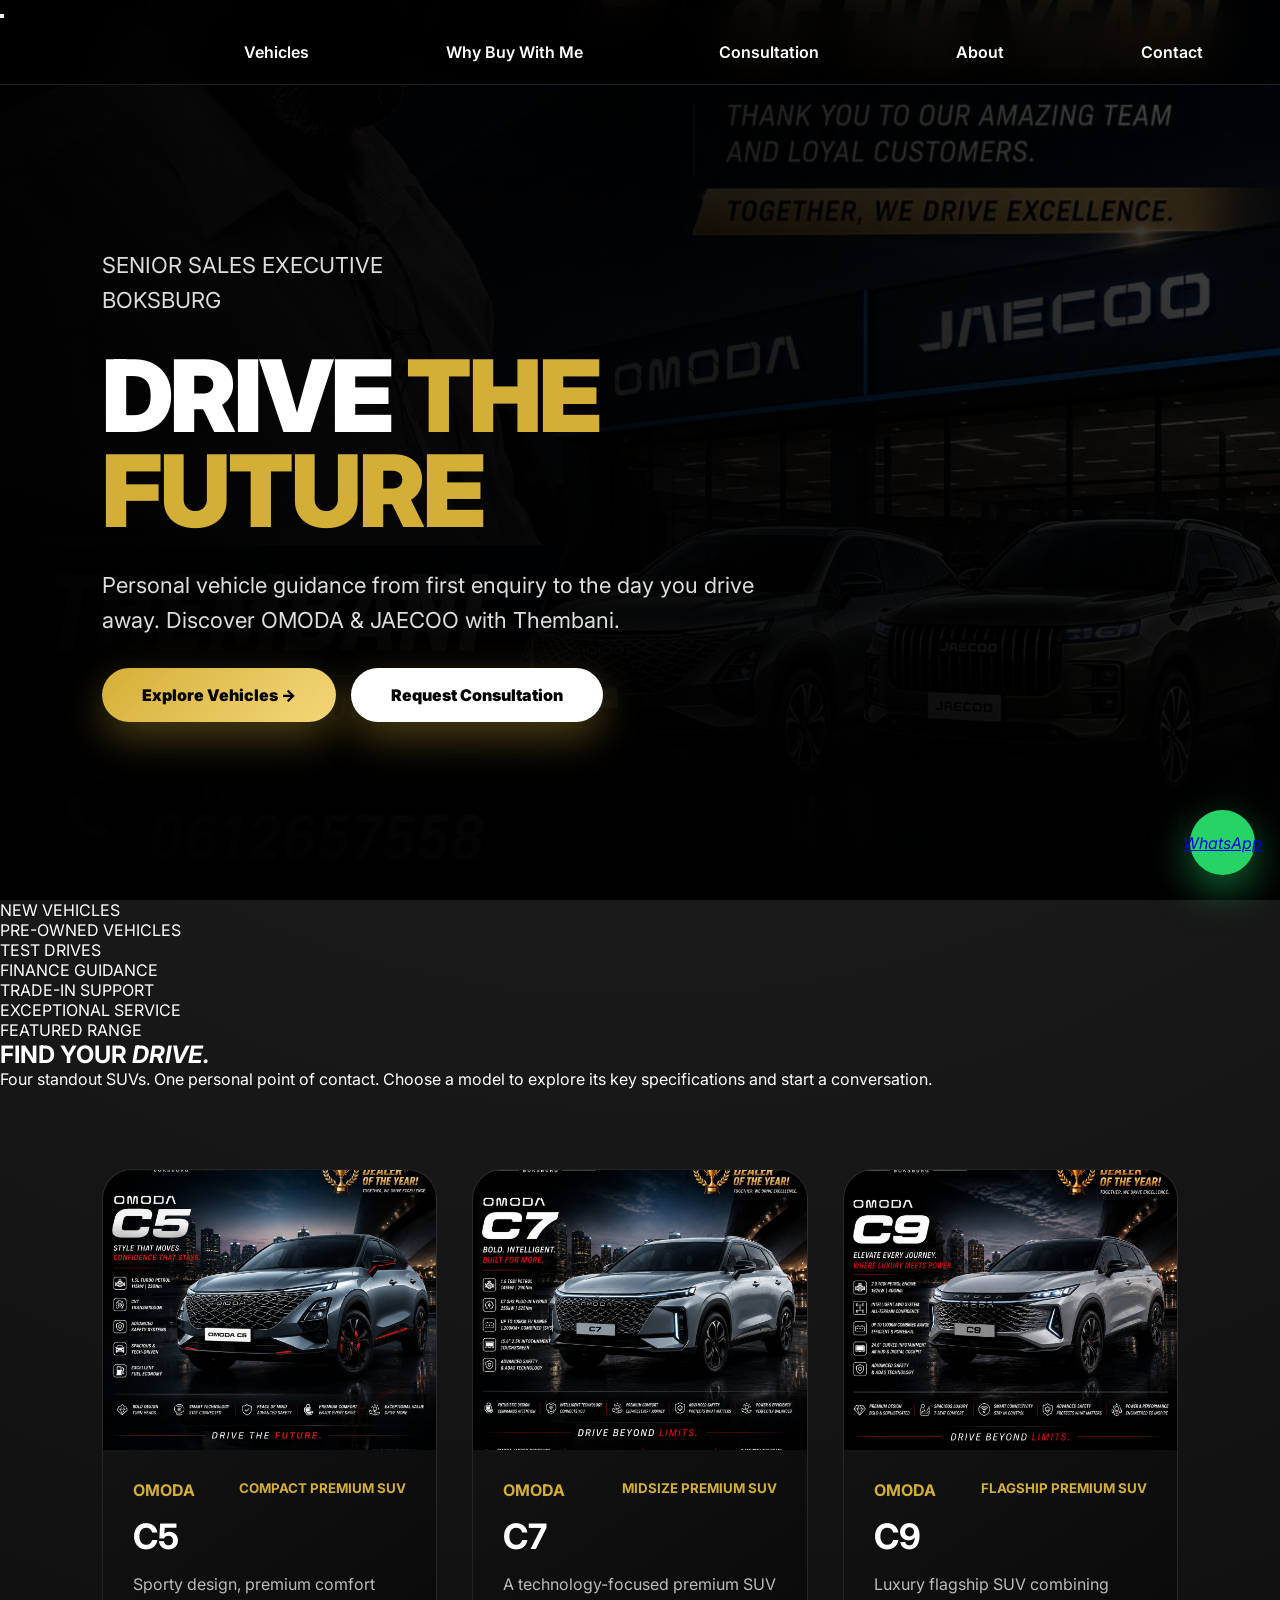
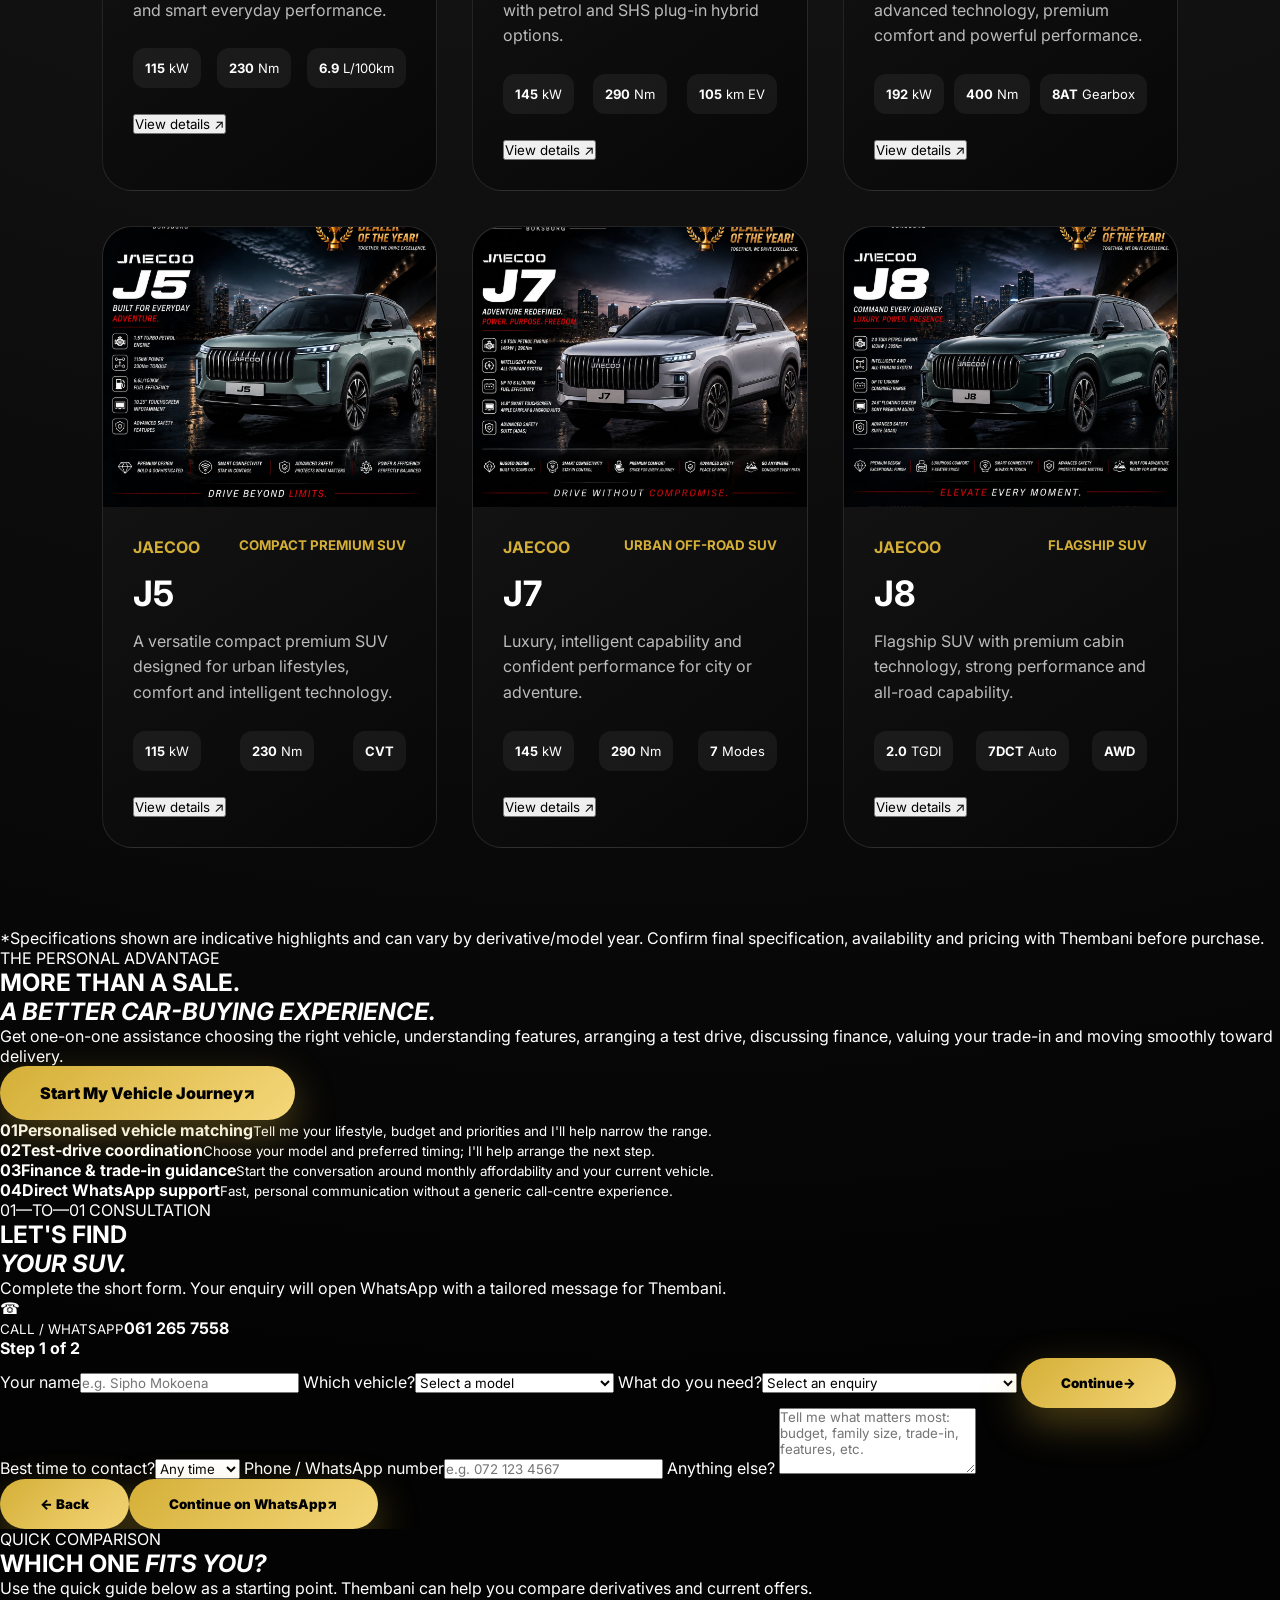
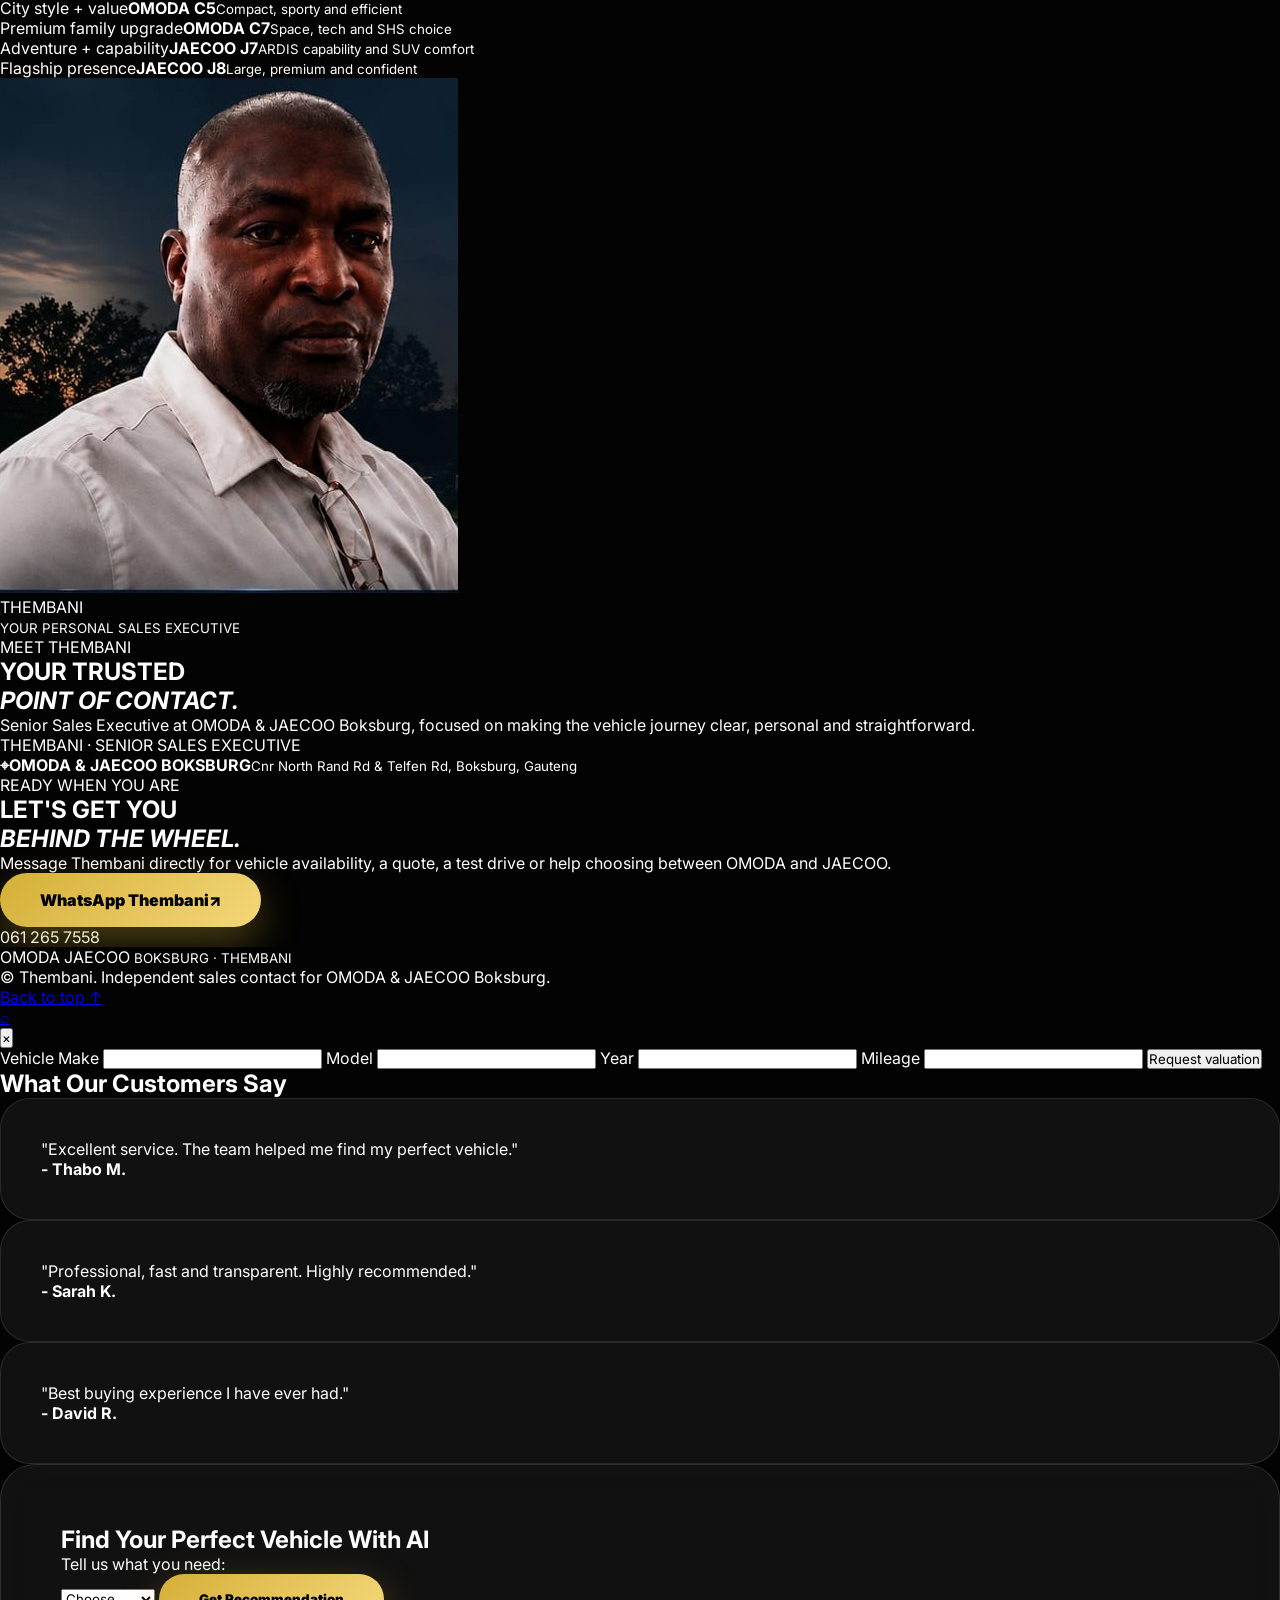
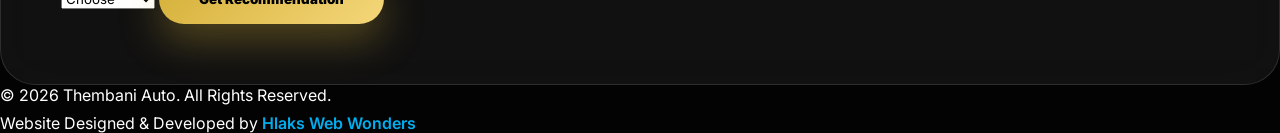
<file: index.html>
<!doctype html>
<html lang="en">
<head>
  <meta name="google-site-verification" content="RjK8YT0u8Tmam9hct8EhXqsMdAw_JvG0MverDGCIoIQ" />
  <meta charset="utf-8">
  <meta name="viewport" content="width=device-width, initial-scale=1">
  <meta name="theme-color" content="#05070b">
  <meta name="description" content="Thembani — Senior Sales Executive at OMODA & JAECOO Boksburg. Explore the C5, C7, J7 and J8 and request a consultation, test drive or personalised quote.">
  <title>Thembani | OMODA & JAECOO Boksburg</title>
  <link rel="preconnect" href="https://fonts.googleapis.com">
  <link rel="preconnect" href="https://fonts.gstatic.com" crossorigin>
  <link href="https://fonts.googleapis.com/css2?family=Barlow+Condensed:wght@400;500;600;700;800&family=Inter:wght@400;500;600;700;800&display=swap" rel="stylesheet">
  <link rel="stylesheet" href="style.css">
</head>
<body>
  <div class="noise"></div>
  <div class="progress" id="progress"></div>

  <header class="site-header" id="top">
    <a class="brand" href="#home" aria-label="Thembani OMODA JAECOO home">
      
    <button class="menu-toggle" id="menuToggle" aria-label="Open menu"><span></span><span></span><span></span></button>
    <nav id="mainNav">
</button>
      <a href="#vehicles">Vehicles</a>
      <a href="#why">Why Buy With Me</a>
      <a href="#consultation">Consultation</a>
      <a href="#about">About</a>
      <a href="#contact">Contact</a>
    </nav>
   
  </header>

  <main>
    <section class="hero">

<div class="hero-overlay"></div>

<div class="hero-content">

<p class="hero-small">
SENIOR SALES EXECUTIVE<br>
BOKSBURG
</p>

<h1>
DRIVE
<span>
THE FUTURE
</span>
</h1>


<p class="hero-text">
Personal vehicle guidance from first enquiry to the day you drive away. Discover OMODA & JAECOO with Thembani.
</p>


<div class="hero-buttons">

<a href="#vehicles" class="btn">
Explore Vehicles →
</a>


<a href="#contact" class="btn secondary">
Request Consultation
</a>

</div>


</div>

</section>

    <section class="ticker" aria-label="Key services">
      <div>NEW VEHICLES</div><div>PRE-OWNED VEHICLES</div><div>TEST DRIVES</div><div>FINANCE GUIDANCE</div><div>TRADE-IN SUPPORT</div><div>EXCEPTIONAL SERVICE</div>
    </section>

    <section class="section vehicles" id="vehicles">
      <div class="section-heading reveal">
        <div><p class="eyebrow"><span></span> FEATURED RANGE</p><h2>FIND YOUR <em>DRIVE.</em></h2></div>
        <p>Four standout SUVs. One personal point of contact. Choose a model to explore its key specifications and start a conversation.</p>
      </div>
      <div class="vehicle-grid">

<!-- OMODA C5 -->
<article class="vehicle-card reveal" data-model="OMODA C5" data-brand="OMODA" data-price="From R329,900">

<div class="vehicle-image c5">
<img src="C5.jpeg" alt="OMODA C5 Premium SUV">
</div>

<div class="vehicle-content">

<div class="vehicle-top">
<span>OMODA</span>
<small>COMPACT PREMIUM SUV</small>
</div>

<h3>C5</h3>

<p>
Sporty design, premium comfort and smart everyday performance.
</p>

<div class="spec-row">
<span><b>115</b> kW</span>
<span><b>230</b> Nm</span>
<span><b>6.9</b> L/100km</span>
</div>

<button class="text-btn details-btn">
View details ↗
</button>

</div>

</article>



<!-- OMODA C7 -->
<article class="vehicle-card reveal" data-model="OMODA C7" data-brand="OMODA" data-price="Enquire for latest price">

<div class="vehicle-image c7">
<img src="c7.jpeg" alt="OMODA C7 Premium SUV">
</div>

<div class="vehicle-content">

<div class="vehicle-top">
<span>OMODA</span>
<small>MIDSIZE PREMIUM SUV</small>
</div>

<h3>C7</h3>

<p>
A technology-focused premium SUV with petrol and SHS plug-in hybrid options.
</p>

<div class="spec-row">
<span><b>145</b> kW</span>
<span><b>290</b> Nm</span>
<span><b>105</b> km EV</span>
</div>

<button class="text-btn details-btn">
View details ↗
</button>

</div>

</article>




<!-- OMODA C9 -->
<article class="vehicle-card reveal" data-model="OMODA C9" data-brand="OMODA" data-price="From R885,900">

<div class="vehicle-image c9">
<img src="C9.jpeg" alt="OMODA C9 Premium SUV">
</div>

<div class="vehicle-content">

<div class="vehicle-top">
<span>OMODA</span>
<small>FLAGSHIP PREMIUM SUV</small>
</div>

<h3>C9</h3>

<p>
Luxury flagship SUV combining advanced technology, premium comfort and powerful performance.
</p>

<div class="spec-row">
<span><b>192</b> kW</span>
<span><b>400</b> Nm</span>
<span><b>8AT</b> Gearbox</span>
</div>

<button class="text-btn details-btn">
View details ↗
</button>

</div>

</article>




<!-- JAECOO J5 -->
<article class="vehicle-card reveal" data-model="JAECOO J5" data-brand="JAECOO" data-price="From R339,900">

<div class="vehicle-image j5">
<img src="j5.jpeg" alt="JAECOO J5 Premium SUV">
</div>

<div class="vehicle-content">

<div class="vehicle-top">
<span>JAECOO</span>
<small>COMPACT PREMIUM SUV</small>
</div>

<h3>J5</h3>

<p>
A versatile compact premium SUV designed for urban lifestyles, comfort and intelligent technology.
</p>

<div class="spec-row">
<span><b>115</b> kW</span>
<span><b>230</b> Nm</span>
<span><b>CVT</b></span>
</div>

<button class="text-btn details-btn">
View details ↗
</button>

</div>

</article>




<!-- JAECOO J7 -->
<article class="vehicle-card reveal" data-model="JAECOO J7" data-brand="JAECOO" data-price="From R519,900">

<div class="vehicle-image j7">
<img src="j7.jpeg" alt="JAECOO J7 Premium SUV">
</div>

<div class="vehicle-content">

<div class="vehicle-top">
<span>JAECOO</span>
<small>URBAN OFF-ROAD SUV</small>
</div>

<h3>J7</h3>

<p>
Luxury, intelligent capability and confident performance for city or adventure.
</p>

<div class="spec-row">
<span><b>145</b> kW</span>
<span><b>290</b> Nm</span>
<span><b>7</b> Modes</span>
</div>

<button class="text-btn details-btn">
View details ↗
</button>

</div>

</article>




<!-- JAECOO J8 -->
<article class="vehicle-card reveal" data-model="JAECOO J8" data-brand="JAECOO" data-price="Enquire for latest price">

<div class="vehicle-image j8">
<img src="j8.jpeg" alt="JAECOO J8 Premium SUV">
</div>

<div class="vehicle-content">

<div class="vehicle-top">
<span>JAECOO</span>
<small>FLAGSHIP SUV</small>
</div>

<h3>J8</h3>

<p>
Flagship SUV with premium cabin technology, strong performance and all-road capability.
</p>

<div class="spec-row">
<span><b>2.0</b> TGDI</span>
<span><b>7DCT</b> Auto</span>
<span><b>AWD</b></span>
</div>

<button class="text-btn details-btn">
View details ↗
</button>

</div>

</article>


</div>
      <p class="fine-print">*Specifications shown are indicative highlights and can vary by derivative/model year. Confirm final specification, availability and pricing with Thembani before purchase.</p>
    </section>

    <section class="feature-band" id="why">
      <div class="feature-copy reveal"><p class="eyebrow"><span></span> THE PERSONAL ADVANTAGE</p><h2>MORE THAN A SALE.<br><em>A BETTER CAR-BUYING EXPERIENCE.</em></h2><p>Get one-on-one assistance choosing the right vehicle, understanding features, arranging a test drive, discussing finance, valuing your trade-in and moving smoothly toward delivery.</p><a class="btn btn-primary" href="#consultation">Start My Vehicle Journey <span>↗</span></a></div>
      <div class="benefit-list reveal">
        <div><b>01</b><span><strong>Personalised vehicle matching</strong><small>Tell me your lifestyle, budget and priorities and I'll help narrow the range.</small></span></div>
        <div><b>02</b><span><strong>Test-drive coordination</strong><small>Choose your model and preferred timing; I'll help arrange the next step.</small></span></div>
        <div><b>03</b><span><strong>Finance & trade-in guidance</strong><small>Start the conversation around monthly affordability and your current vehicle.</small></span></div>
        <div><b>04</b><span><strong>Direct WhatsApp support</strong><small>Fast, personal communication without a generic call-centre experience.</small></span></div>
      </div>
    </section>

    <section class="section consultation" id="consultation">
      <div class="consultation-intro reveal"><p class="eyebrow"><span></span> 01—TO—01 CONSULTATION</p><h2>LET'S FIND<br><em>YOUR SUV.</em></h2><p>Complete the short form. Your enquiry will open WhatsApp with a tailored message for Thembani.</p><div class="mini-contact"><span>☎</span><div><small>CALL / WHATSAPP</small><strong>061 265 7558</strong></div></div></div>
      <form class="lead-form reveal" id="leadForm">
        <div class="form-progress"><span></span><b id="formStep">Step 1 of 2</b></div>
        <div class="form-step active" data-step="1">
          <label>Your name<input required name="name" placeholder="e.g. Sipho Mokoena"></label>
          <label>Which vehicle?<select required name="model"><option value="">Select a model</option><option>OMODA C5</option><option>OMODA C7</option><option>JAECOO J7</option><option>JAECOO J8</option><option>Not sure — help me choose</option></select></label>
          <label>What do you need?<select required name="intent"><option value="">Select an enquiry</option><option>Vehicle consultation</option><option>Book a test drive</option><option>Request a quote</option><option>Finance / monthly payment guidance</option><option>Trade-in valuation</option><option>Check availability</option><option>General enquiry</option></select></label>
          <button type="button" class="btn btn-primary next-step">Continue <span>→</span></button>
        </div>
        <div class="form-step" data-step="2">
          <label>Best time to contact?<select name="time"><option>Any time</option><option>Morning</option><option>Afternoon</option><option>Evening</option></select></label>
          <label>Phone / WhatsApp number<input required name="phone" type="tel" placeholder="e.g. 072 123 4567"></label>
          <label>Anything else? <textarea name="message" rows="4" placeholder="Tell me what matters most: budget, family size, trade-in, features, etc."></textarea></label>
          <div class="form-actions"><button type="button" class="btn btn-ghost prev-step">← Back</button><button type="submit" class="btn btn-whatsapp">Continue on WhatsApp <span>↗</span></button></div>
        </div>
      </form>
    </section>

    <section class="section compare" id="compare">
      <div class="section-heading reveal"><div><p class="eyebrow"><span></span> QUICK COMPARISON</p><h2>WHICH ONE <em>FITS YOU?</em></h2></div><p>Use the quick guide below as a starting point. Thembani can help you compare derivatives and current offers.</p></div>
      <div class="compare-grid">
        <div><span>City style + value</span><strong>OMODA C5</strong><small>Compact, sporty and efficient</small></div>
        <div><span>Premium family upgrade</span><strong>OMODA C7</strong><small>Space, tech and SHS choice</small></div>
        <div><span>Adventure + capability</span><strong>JAECOO J7</strong><small>ARDIS capability and SUV comfort</small></div>
        <div><span>Flagship presence</span><strong>JAECOO J8</strong><small>Large, premium and confident</small></div>
      </div>
    </section>

    <section class="section about" id="about">
      <div class="about-photo reveal"><img src="profile image thembani.jpg" alt="Thembani" onerror="this.style.display='none'"><div class="about-placeholder">THEMBANI<br><small>YOUR PERSONAL SALES EXECUTIVE</small></div></div>
      <div class="about-copy reveal"><p class="eyebrow"><span></span> MEET THEMBANI</p><h2>YOUR TRUSTED<br><em>POINT OF CONTACT.</em></h2><p>Senior Sales Executive at OMODA & JAECOO Boksburg, focused on making the vehicle journey clear, personal and straightforward.</p><div class="signature">THEMBANI <span>· SENIOR SALES EXECUTIVE</span></div><div class="location"><b>⌖</b><span><strong>OMODA & JAECOO BOKSBURG</strong><small>Cnr North Rand Rd & Telfen Rd, Boksburg, Gauteng</small></span></div></div>
    </section>

    <section class="cta" id="contact">
      <div class="cta-glow"></div><p class="eyebrow"><span></span> READY WHEN YOU ARE</p><h2>LET'S GET YOU<br><em>BEHIND THE WHEEL.</em></h2><p>Message Thembani directly for vehicle availability, a quote, a test drive or help choosing between OMODA and JAECOO.</p><a href="#" class="btn btn-whatsapp large" data-wa="general">WhatsApp Thembani <span>↗</span></a><div class="cta-phone">061 265 7558</div>
    </section>
  </main>

  <footer><div class="footer-brand">OMODA <i></i> JAECOO <small>BOKSBURG · THEMBANI</small></div><div>© <span id="year"></span> Thembani. Independent sales contact for OMODA & JAECOO Boksburg.</div><a href="#top">Back to top ↑</a></footer>

  <a href="#" class="floating-wa" data-wa="general" aria-label="WhatsApp Thembani"><span>⌕</span></a>

  <div class="modal" id="vehicleModal" aria-hidden="true">
    <div class="modal-backdrop"></div>
    <div class="modal-box"><button class="modal-close" aria-label="Close">×</button><div id="modalContent"></div></div>
  </div>
  </a>
<form id="tradeIn">

<label>Vehicle Make</label>
<input name="make" required>

<label>Model</label>
<input name="model" required>

<label>Year</label>
<input name="year" required>

<label>Mileage</label>
<input name="mileage" required>


<button type="submit">
Request valuation
</button>

</form>
  <section class="testimonials">

<h2>What Our Customers Say</h2>


<div class="slider">


<div class="testimonial active">

<p>
"Excellent service. The team helped me find my perfect vehicle."
</p>

<h4>- Thabo M.</h4>

</div>



<div class="testimonial">

<p>
"Professional, fast and transparent. Highly recommended."
</p>

<h4>- Sarah K.</h4>

</div>



<div class="testimonial">

<p>
"Best buying experience I have ever had."
</p>

<h4>- David R.</h4>

</div>


</div>

</section>
 <section class="ai-box">


<h2>
Find Your Perfect Vehicle With AI
</h2>


<p>
Tell us what you need:
</p>


<select id="need">

<option value="">
Choose
</option>

<option value="family">
Family SUV
</option>

<option value="luxury">
Luxury
</option>

<option value="economy">
Fuel Saver
</option>

</select>


<button onclick="recommend()" class="btn">
Get Recommendation
</button>


<h3 id="answer"></h3>

</a>

</section> 
  <a class="whatsapp"
href="https://wa.me/27612657558?text=Hi%20Thembani,%20I%20am%20interested%20in%20your%20vehicles.%20Please%20assist%20me%20with%20available%20models,%20prices%20and%20test%20drive%20options."
target="_blank">

<i>WhatsApp</i>

<div class="mobile-sales-bar">

<a href="tel:0612657558">
📞 Call
</a>

<a href="#contact">
 Test Drive
</a>

</div>
    </div>

<div class="copyright">
    <p>© 2026 Thembani Auto. All Rights Reserved.</p>
    <p style="margin-top:8px;">
        Website Designed & Developed by
        <a href="https://hlakswebwonders.site" target="_blank" style="color:#00AEEF;font-weight:600;text-decoration:none;">
            Hlaks Web Wonders
        </a>
    </p>
</div>

</footer>
</body>
</html>
  <script src="script.js"></script>
</body>
</html>
</file>
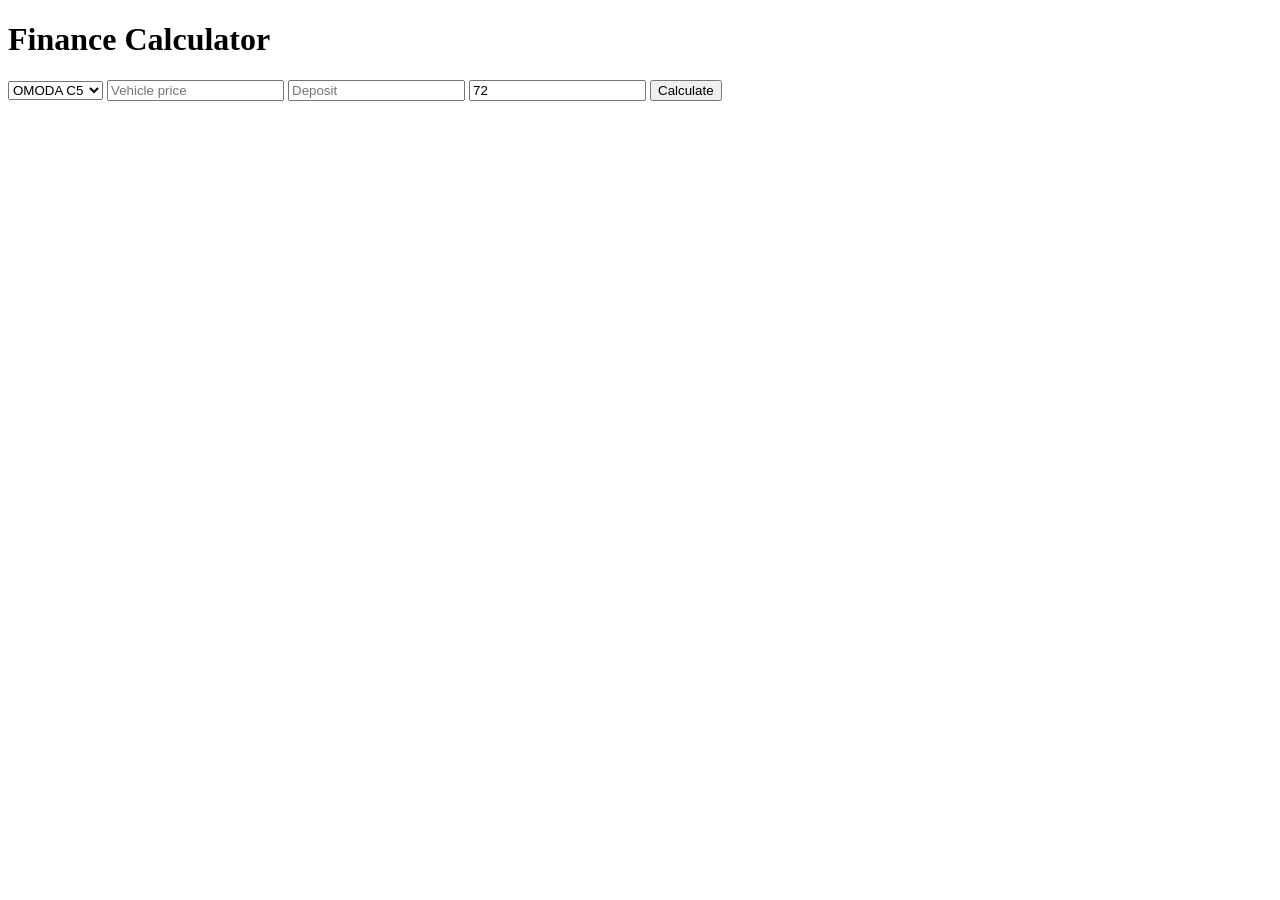
<file: finance.html>
<!doctype html>
<html><head><title>Thembani Finance Calculator</title></head>
<body>
<h1>Finance Calculator</h1>
<select id="vehicle"><option>OMODA C5</option><option>OMODA C7</option><option>JAECOO J7</option><option>JAECOO J8</option></select>
<input id="price" placeholder="Vehicle price">
<input id="deposit" placeholder="Deposit">
<input id="months" value="72">
<button onclick="calculate()">Calculate</button>
<h2 id="result"></h2>
<script src="finance.js"></script>
</body></html>
</file>
<file: style.css>
@import url('https://fonts.googleapis.com/css2?family=Inter:wght@400;500;600;700;800;900&display=swap');


:root{

--black:#030303;
--dark:#0a0a0a;
--surface:#111;
--surface2:#181818;

--gold:#d4af37;
--gold-light:#f5d77a;

--white:#ffffff;
--gray:#b5b5b5;

--glass:
rgba(255,255,255,.08);

}


*{

margin:0;
padding:0;

box-sizing:border-box;

font-family:
'Inter',
sans-serif;

scroll-behavior:smooth;

}


body{

background:
radial-gradient(
circle at top,
#242424,
#030303 60%
);

color:white;

overflow-x:hidden;

}


/* =========================
HEADER
========================= */


header{

position:fixed;

top:0;

width:100%;

z-index:9999;

background:
rgba(0,0,0,.55);

backdrop-filter:
blur(20px);

border-bottom:
1px solid rgba(255,255,255,.12);

}



nav{

max-width:1400px;

margin:auto;

padding:22px 6%;

display:flex;

align-items:center;

justify-content:space-between;

}



.logo{

font-size:30px;

font-weight:900;

letter-spacing:3px;

}


.logo span{

color:var(--gold);

}



nav a{

color:white;

text-decoration:none;

font-weight:600;

margin-left:30px;

transition:.3s;

}


nav a:hover{

color:var(--gold);

}


/* =========================
HERO
========================= */


.hero{

min-height:100vh;

display:flex;

align-items:center;

padding:
120px 8% 80px;


background:

linear-gradient(
90deg,
rgba(0,0,0,.9),
rgba(0,0,0,.25)
),

url("main profile header.jpeg");


background-size:cover;

background-position:center;


position:relative;

overflow:hidden;

}


.hero::after{

content:"";

position:absolute;

inset:0;

background:

linear-gradient(
transparent,
rgba(0,0,0,.8)
);

}


.hero-content{

position:relative;

z-index:2;

max-width:750px;

}



.hero h1{

font-size:
clamp(50px,8vw,100px);

font-weight:900;

line-height:.95;

letter-spacing:-3px;

}



.hero h1 span{

color:var(--gold);

}



.hero p{

font-size:22px;

line-height:1.6;

color:#ddd;

margin:30px 0;

}



/* BUTTON */


.btn{

display:inline-flex;

align-items:center;

justify-content:center;

padding:
17px 40px;


background:

linear-gradient(
135deg,
var(--gold),
var(--gold-light)
);


color:black;

border-radius:50px;

font-weight:900;

text-decoration:none;

border:none;

cursor:pointer;

transition:.4s;

box-shadow:

0 15px 40px
rgba(212,175,55,.35);

}


.btn:hover{

transform:
translateY(-8px);

box-shadow:

0 25px 60px
rgba(212,175,55,.55);

}



/* =========================
VEHICLE SHOWROOM
========================= */


.vehicle-grid{

display:grid;

grid-template-columns:
repeat(
auto-fit,
minmax(300px,1fr)
);

gap:35px;

padding:
80px 8%;

}



.vehicle-card{

background:

linear-gradient(
145deg,
#181818,
#070707
);


border-radius:30px;

overflow:hidden;

border:

1px solid
rgba(255,255,255,.1);


transition:.5s;

position:relative;

}



.vehicle-card::before{

content:"";

position:absolute;

inset:0;

background:

linear-gradient(
120deg,
transparent,
rgba(212,175,55,.15),
transparent
);

opacity:0;

transition:.5s;

}


.vehicle-card:hover::before{

opacity:1;

}



.vehicle-card:hover{

transform:

translateY(-18px);

box-shadow:

0 40px 80px
rgba(0,0,0,.8);

}



/* VEHICLE IMAGE */


.vehicle-image{

height:280px;

overflow:hidden;

background:#000;

}



.vehicle-image img{

width:100%;

height:100%;

object-fit:cover;

transition:
transform 8s ease;

}



.vehicle-card:hover img{

transform:
scale(1.15);

}



.vehicle-content{

padding:30px;

}



.vehicle-top{

display:flex;

justify-content:space-between;

color:var(--gold);

font-weight:700;

}



.vehicle-content h3{

font-size:35px;

margin:15px 0;

}



.vehicle-content p{

color:#bbb;

line-height:1.6;

}



/* SPECS */


.spec-row{

display:flex;

justify-content:space-between;

margin:25px 0;

}


.spec-row span{

background:

rgba(255,255,255,.06);

padding:12px;

border-radius:12px;

font-size:13px;

}



/* =========================
GLASS SECTIONS
========================= */


.glass,
.ai-box{

background:

rgba(255,255,255,.06);


backdrop-filter:

blur(25px);


border:

1px solid
rgba(255,255,255,.12);


border-radius:35px;

padding:60px;

}



/* =========================
TESTIMONIALS
========================= */


.testimonial{

background:

rgba(255,255,255,.06);

padding:40px;

border-radius:30px;

border:

1px solid rgba(255,255,255,.1);

}



.testimonial.active{

animation:

fade .8s;

}



@keyframes fade{

from{

opacity:0;

transform:
translateY(30px);

}

to{

opacity:1;

}

}



/* =========================
WHATSAPP
========================= */


.whatsapp{

position:fixed;

right:25px;

bottom:25px;

width:65px;

height:65px;


border-radius:50%;


background:#25D366;


display:flex;

align-items:center;

justify-content:center;


z-index:9999;


box-shadow:

0 15px 40px
rgba(37,211,102,.5);


animation:

pulse 2s infinite;

}


@keyframes pulse{

50%{

transform:
scale(1.15);

}

}



/* =========================
SCROLL ANIMATION
========================= */


.reveal{

opacity:0;

transform:
translateY(50px);

transition:

1s ease;

}


.reveal.active{

opacity:1;

transform:none;

}



/* =========================
MOBILE
========================= */


@media(max-width:768px){


nav{

padding:20px;

}



nav a{

display:none;

}


.hero{

text-align:center;

padding:
130px 25px 70px;

}



.hero h1{

font-size:45px;

letter-spacing:-1px;

}


.hero p{

font-size:17px;

}


.btn{

width:100%;

margin-top:10px;

}



.vehicle-grid{

grid-template-columns:1fr;

padding:40px 20px;

}



.vehicle-image{

height:230px;

}


.glass,
.ai-box{

padding:30px 20px;

}


.whatsapp{

width:58px;

height:58px;

right:15px;

bottom:15px;

}

}
/* ==========================
   PERFECT MOBILE HERO FIX
========================== */


.hero{

position:relative;

min-height:100vh;

display:flex;

align-items:center;

overflow:hidden;

}


.hero-overlay{

position:absolute;

inset:0;

background:

linear-gradient(
90deg,
rgba(0,0,0,.85),
rgba(0,0,0,.55)
);

z-index:1;

}



.hero-content{

position:relative;

z-index:5;

width:100%;

max-width:700px;

}



/* BUTTON FIX */

.hero-buttons{

position:relative;

z-index:20;

display:flex;

gap:15px;

flex-wrap:wrap;

}



.btn{

position:relative;

z-index:50;

cursor:pointer;

}



.secondary{

background:white;

color:black;

}



/* MOBILE */

@media(max-width:768px){


.hero{

min-height:100svh;

padding:

130px 25px 50px;

background-position:

65% center;

}



.hero-content{

text-align:center;

}



.hero-small{

font-size:16px;

letter-spacing:2px;

color:#ddd;

}



.hero h1{

font-size:

48px;

line-height:1;

margin:20px 0;

}



.hero h1 span{

display:block;

}



.hero-text{

font-size:17px;

line-height:1.6;

margin-bottom:30px;

color:white;

}



.hero-buttons{

display:flex;

flex-direction:column;

width:100%;

}



.hero-buttons .btn{

width:100%;

padding:18px;

font-size:17px;

}



}



/* VERY SMALL PHONES */

@media(max-width:380px){


.hero h1{

font-size:40px;

}


.hero-text{

font-size:15px;

}


}
section{

width:100%;

overflow:hidden;

}


img{

max-width:100%;

height:auto;

}


.vehicle-grid,
.testimonials,
.ai-box{

width:100%;

}


@media(max-width:768px){

.vehicle-card{

width:100%;

}


.spec-row{

display:grid;

grid-template-columns:repeat(3,1fr);

gap:8px;

}


.spec-row span{

font-size:11px;

}


}
@media(max-width:768px){

nav.open a{

display:block;

margin:15px 0;

}


nav.open{

background:#080808;

padding-bottom:30px;

}

}
.mobile-sales-bar{

display:none;

}


@media(max-width:768px){

.mobile-sales-bar{

display:flex;

position:fixed;

bottom:0;

left:0;

right:0;

background:#050505;

z-index:9999;

padding:12px;

justify-content:space-around;

border-top:1px solid #d6a84f;

}


.mobile-sales-bar a{

color:white;

font-size:13px;

text-decoration:none;

}

}
</file>
